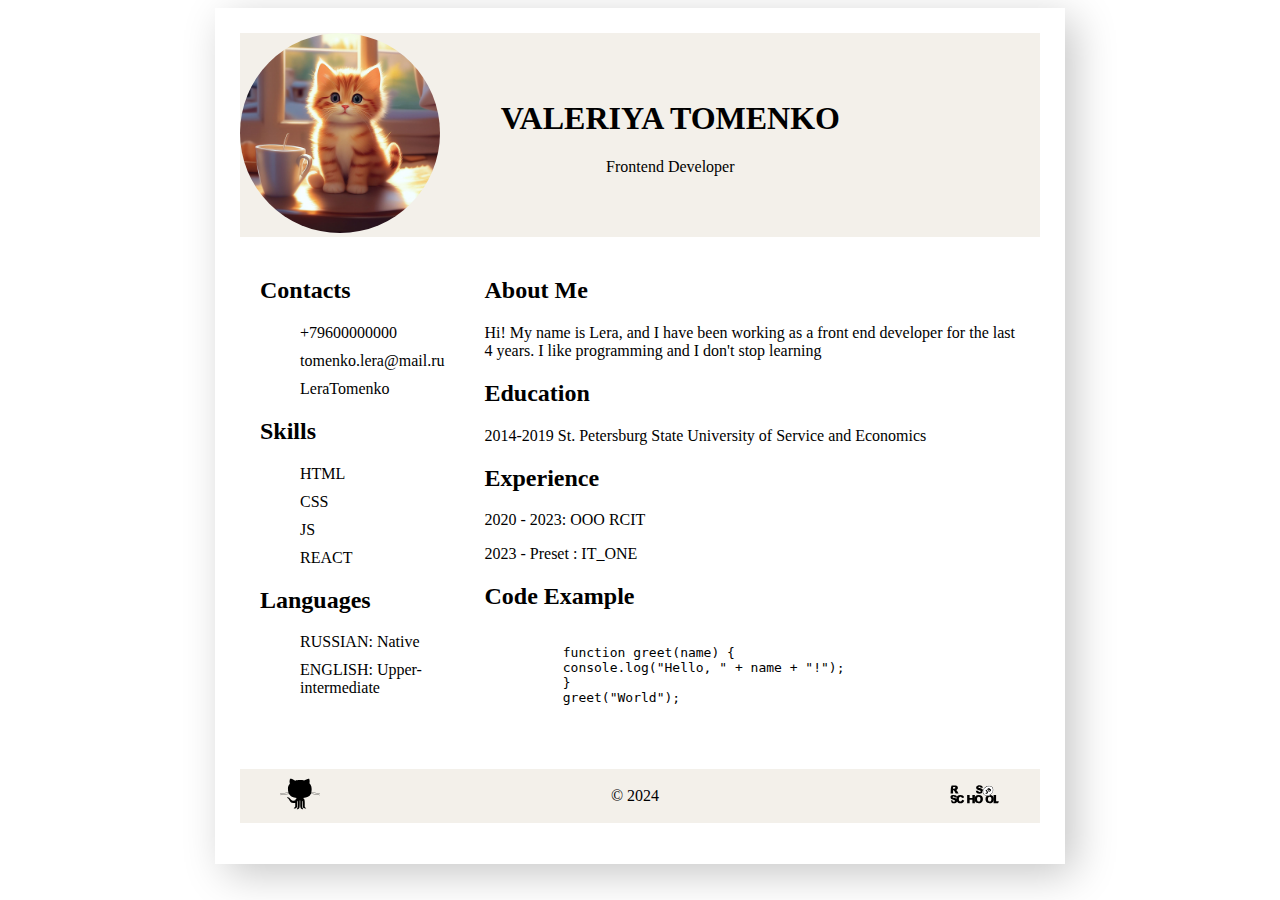
<file: index.html>
<!DOCTYPE html>
<html lang="en">
  <head>
    <meta charset="UTF-8" >
    <meta name="viewport" content="width=device-width, initial-scale=1.0" >
    <link rel="stylesheet" href="style.css" >
    <title class="title">Document</title>
  </head>
  <body>
    <div class="container">
      <header class="header">
        <div class="img">
          <img
            width="200"
            src="./icons/kitty.jfif"
            alt="avatar"
          >
        </div>

        <div class="info">
          <h1 class="name">Valeriya Tomenko</h1>
          <p>Frontend Developer</p>
        </div>
      </header>

      <main class="main">
        <div class="left-section">
          <section class="contacts">
            <h2>Contacts</h2>
            <ul class="contacts__list">
              <li>+79600000000</li>
              <li>tomenko.lera@mail.ru</li>
              <li>
                <a href="https://github.com/LeraTomenko" target="_blank"
                  >LeraTomenko</a
                >
              </li>
            </ul>
          </section>
          <section>
            <h2>Skills</h2>
            <ul>
              <li>HTML</li>
              <li>CSS</li>
              <li>JS</li>
              <li>REACT</li>
            </ul>
          </section>
          <section>
            <h2>Languages</h2>
            <ul>
              <li>RUSSIAN: Native</li>
              <li>ENGLISH: Upper-intermediate</li>
            </ul>
          </section>
        </div>
        <div class="right-section">
          <section>
            <h2>About Me</h2>
            <div>
              Hi! My name is Lera, and I have been working as a front end
              developer for the last 4 years. I like programming and I don't
              stop learning
            </div>
          </section>
          <section>
            <h2>Education</h2>
            <div>
              2014-2019 St. Petersburg State University of Service and Economics
            </div>
          </section>
          <section>
            <h2>Experience</h2>
            <div>
              <p>2020 - 2023: OOO RCIT</p>
              <p>2023 - Preset : IT_ONE</p>
            </div>
          </section>
          <section>
            <h2>Code Example</h2>
            <pre>  <code>
          function greet(name) {
          console.log("Hello, " + name + "!");
          }
          greet("World");
            </code> </pre>
          </section>
        </div>
      </main>
      <footer class="footer">
        <ul class="footer-links">
          <li>
            <a href="https://github.com/LeraTomenko" target="_blank">
              <img
                src="./icons/footer/github.svg"
                alt="gitHub"
                width="40"
                height="40"
              >
            </a>
          </li>
          <li>© 2024</li>
          <li>
            <a href="https://rs.school/" target="_blank">
              <img
                src="./icons/footer/rslogo.svg"
                alt="rsLogo"
                width="50"
                height="50"
              >
            </a>
          </li>
        </ul>
      </footer>
    </div>
  </body>
</html>
</file>
<file: style.css>
* li{
list-style: none;
}
* a{
  cursor: pointer;
  text-decoration: none;
  color: inherit;
}

.container{
  margin: 0 auto;
  max-width: 800px;
  box-shadow: 10px 10px 40px -1px rgba(0, 0, 0, 0.23);
  padding: 25px;
}
.header{ 
  background-color: rgb(243, 240, 234);
  display: flex;
  align-items: center;
  justify-content: space-between;
 
 
}
 
.info{
  display: flex;
  flex-direction: column;
  align-items: center;
  padding-right: 200px;
}
.name{
  text-transform: uppercase;
}
.info p {
  margin-top: 0px;
}
 
.container img{
 border-radius: 50%; 
}
 
.left-section{
padding: 20px;
}
.right-section{
  padding: 20px;
}
.left-section li {
  margin-bottom: 10px; 
}
.main{
  display: flex;
}
.footer {  
  background-color: rgb(243, 240, 234);
}
.footer-links{
  display: flex;
  justify-content: space-between;
  padding-right: 40px;
  align-items: center;
}
</file>
